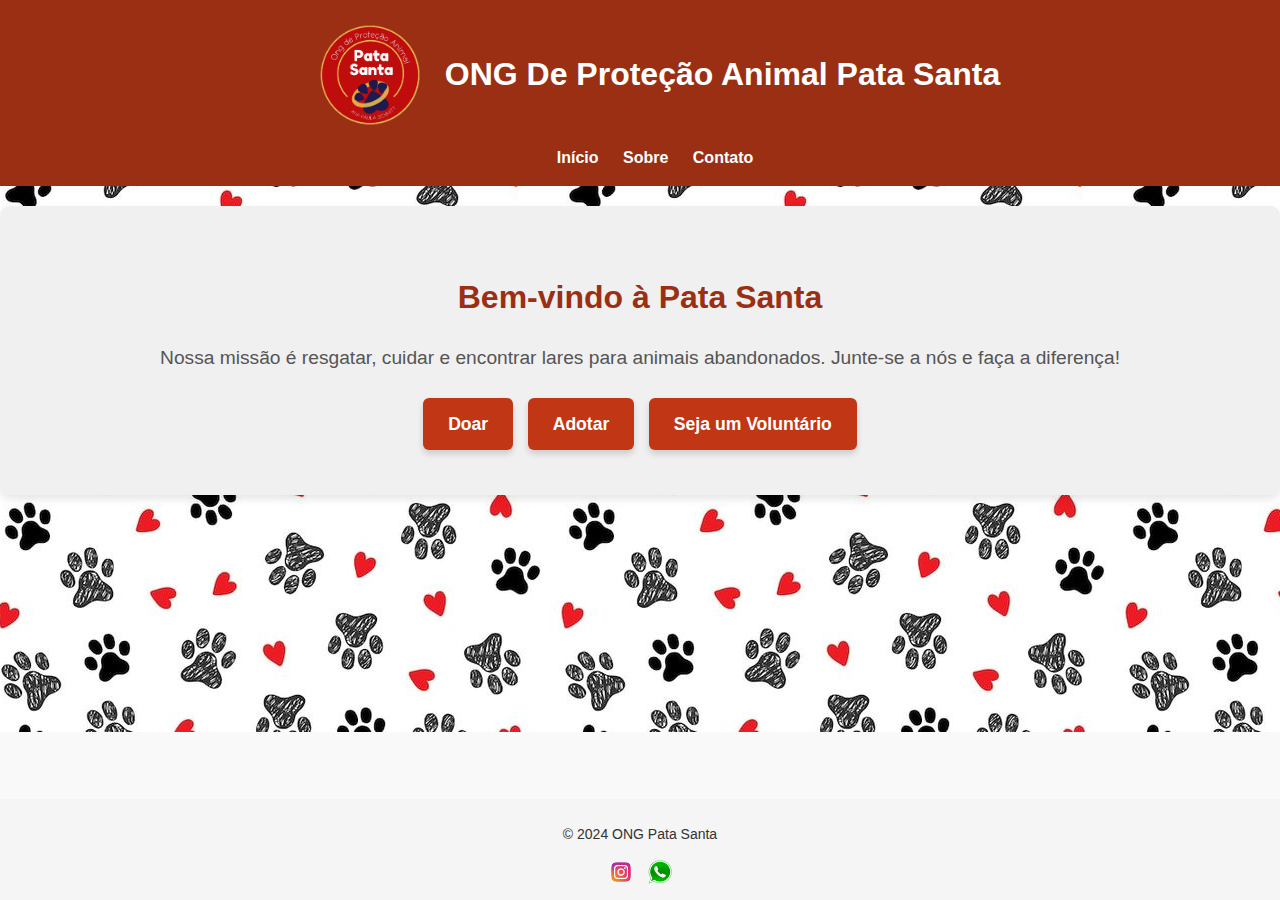
<file: index.html>
<!DOCTYPE html>
<html lang="pt-BR">
<head>
  <meta charset="UTF-8">
  <meta name="viewport" content="width=device-width, initial-scale=1.0">
  <title>ONG Pata Santa - Início </title>
  <link rel="stylesheet" href="styles.css">
  <link rel="icon" href="images/icon-pata-santa.png" type="image/png">
</head>
<body>

  <header>
    <div class="header-content">
      <img src="images/icon-pata-santa.png" alt="Logo da ONG Pata Santa" class="logo">
      <h1>ONG De Proteção Animal Pata Santa</h1>
    </div>
    <nav>
      <a href="index.html">Início</a>
      <a href="sobre.html">Sobre</a>
      <a href="contato.html">Contato</a>
    </nav>
  </header>

  <div class="content">

    <section class="intro">
      <h2>Bem-vindo à Pata Santa</h2>
      <p>Nossa missão é resgatar, cuidar e encontrar lares para animais abandonados. Junte-se a nós e faça a diferença!</p>
      <div class="buttons">
        <a href="https://www.vakinha.com.br/vaquinha/80-caes-das-enchentes-despejados-ajude-a-pagar-o-aluguel-do-novo-abrigo?fbclid=PAZXh0bgNhZW0CMTEAAaZUe_268W9RmrTNfjKo26hWqWm-LV0dx5PaT5pJnIgMta7RT4857jBbXw4_aem_PkqwR39pwmyfkQ8lg6lPcA&utm_campaign=whatsapp&utm_content=5067571&utm_medium=website&utm_source=social-shares" class="botao">Doar</a>
        <a href="https://www.instagram.com/ongpatasanta/" class="botao">Adotar</a>
        <a href="javascript:void(0);" class="botao" onclick="openModal()">Seja um Voluntário</a>
      </div>
    </section>
  </div>

  <div id="volunteerModal" class="modal">
    <div class="modal-content">
      <span class="close" onclick="closeModal()">&times;</span>
      <h3>Seja um Voluntário</h3>
      <p>Junte-se a nós como voluntário e ajude a transformar a vida de muitos animais! Como voluntário, você poderá:</p>
      <ul>
        <li>Ajudar no resgate e cuidado dos animais</li>
        <li>Colaborar em eventos de adoção</li>
        <li>Apoiar campanhas de conscientização</li>
      </ul>
      <p>Entre em contato conosco para mais informações!</p>
    </div>
  </div>

  <footer>
    <p>&copy; 2024 ONG Pata Santa</p>
    <div class="social-links">
      <a href="https://www.instagram.com/ongpatasanta/" target="_blank">
        <img src="images/instagram-icon.png" alt="Instagram" class="social-icon">
      </a>
      <a href="https://wa.me/555193985950" target="_blank"> 
        <img src="images/whatsapp-icon.png" alt="WhatsApp" class="social-icon">
      </a>
    </div>
  </footer>

  <script>
    function openModal() {
      document.getElementById("volunteerModal").style.display = "block";
    }

    function closeModal() {
      document.getElementById("volunteerModal").style.display = "none";
    }

    window.onclick = function(event) {
      const modal = document.getElementById("volunteerModal");
      if (event.target == modal) {
        modal.style.display = "none";
      }
    }
  </script>

</body>
</html>
</file>
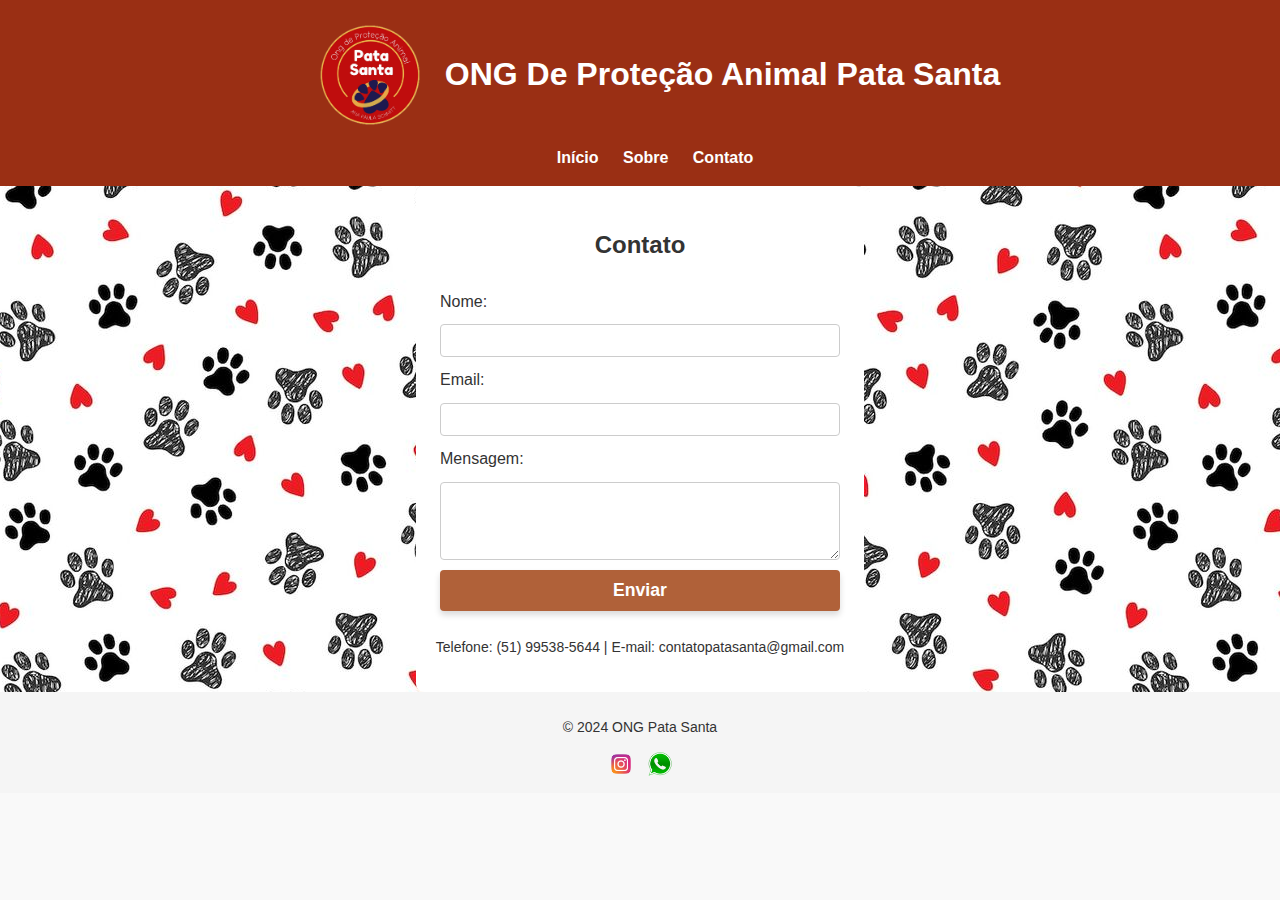
<file: contato.html>
<!DOCTYPE html>
<html lang="pt-BR">
<head>
  <meta charset="UTF-8">
  <meta name="viewport" content="width=device-width, initial-scale=1.0">
  <title>ONG Pata Santa - Contato </title>
  <link rel="stylesheet" href="styles.css">
  <link rel="icon" href="images/icon-pata-santa.png" type="image/png">
</head>
<body>
  <header>
    <div class="header-content">
        <img src="images/icon-pata-santa.png" alt="Logo da ONG Pata Santa" class="logo">
        <h1>ONG De Proteção Animal Pata Santa</h1>
    </div>
    <nav>
        <a href="index.html">Início</a>
        <a href="sobre.html">Sobre</a>
        <a href="contato.html">Contato</a>
    </nav>
</header>

<section class="contact-form">
  <h2>Contato</h2>
  <form action="https://formspree.io/f/xgveydrb" method="POST">
    <label for="name">Nome:</label>
    <input type="text" id="name" name="name" required>

    <label for="email">Email:</label>
    <input type="email" id="email" name="email" required>

    <label for="message">Mensagem:</label>
    <textarea id="message" name="message" rows="4" required></textarea>

    <button type="submit">Enviar</button>
  </form>

    </form>
    <p class="contact-info">Telefone: (51) 99538-5644 | E-mail: contatopatasanta@gmail.com</p>
  </section>

  <footer>
    <p>&copy; 2024 ONG Pata Santa</p>
    <div class="social-links">
      <a href="https://www.instagram.com/ongpatasanta/" target="_blank">
        <img src="images/instagram-icon.png" alt="Instagram" class="social-icon">
      </a>
      <a href="https://wa.me/555193985950" target="_blank"> 
        <img src="images/whatsapp-icon.png" alt="WhatsApp" class="social-icon">
      </a>
    </div>
  </footer>
</body>
</html>
</file>
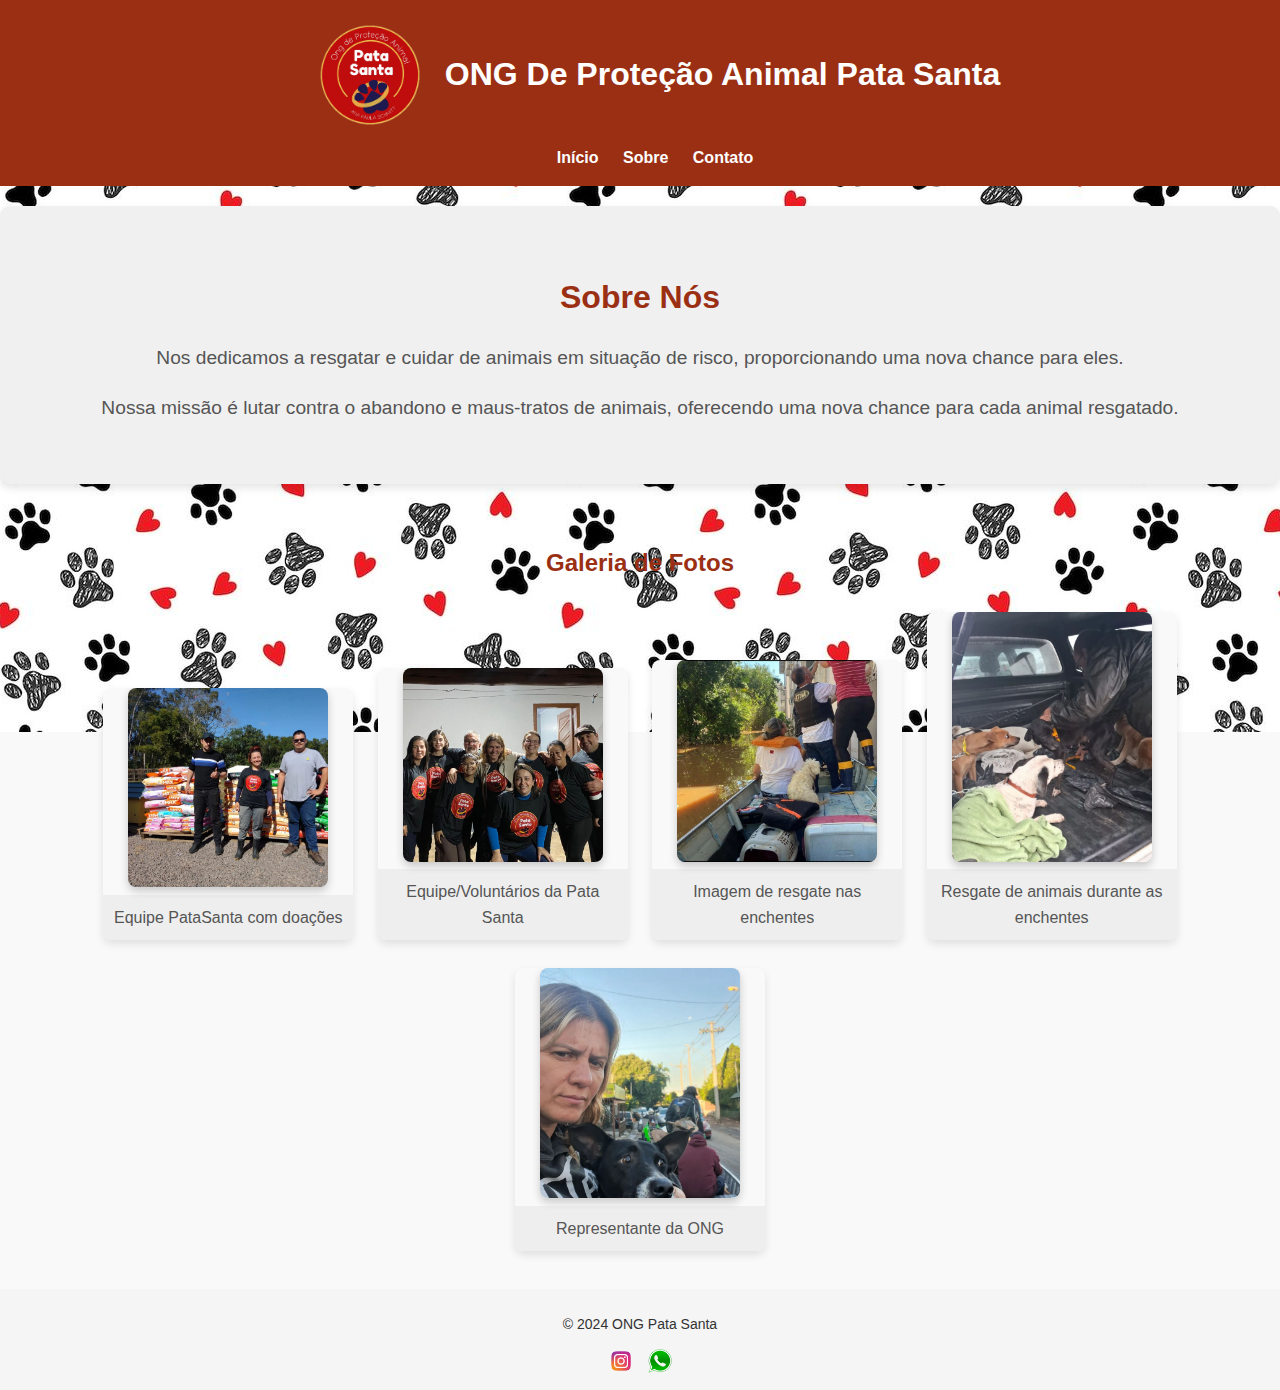
<file: sobre.html>
<!DOCTYPE html>
<html lang="pt-BR">
<head>
  <meta charset="UTF-8">
  <meta name="viewport" content="width=device-width, initial-scale=1.0">
  <title>ONG Pata Santa - Sobre </title>
  <link rel="stylesheet" href="styles.css">
  <link rel="icon" href="images/icon-pata-santa.png" type="image/png">
</head>
<body>
  <header>
    <div class="header-content">
        <img src="images/icon-pata-santa.png" alt="Logo da ONG Pata Santa" class="logo">
        <h1>ONG De Proteção Animal Pata Santa</h1>
    </div>
    <nav>
        <a href="index.html">Início</a>
        <a href="sobre.html">Sobre</a>
        <a href="contato.html">Contato</a>
    </nav>
</header>

  <section class="intro">
    <h2>Sobre Nós</h2>
    <p>Nos dedicamos a resgatar e cuidar de animais em situação de risco, proporcionando uma nova chance para eles.</p>
    <p>Nossa missão é lutar contra o abandono e maus-tratos de animais, oferecendo uma nova chance para cada animal resgatado.</p>
  </section>
  <section class="gallery">
    <h2>Galeria de Fotos</h2>
  
    <!-- Imagem 1 com legenda -->
    <figure>
      <img src="./images/fotodoacao.jpg" alt="fotodoacao" class="gallery-image">
      <figcaption>Equipe PataSanta com doações</figcaption>
    </figure>
  
    <!-- Imagem 2 com legenda -->
    <figure>
      <img src="./images/fotoequipe.jpg" alt="fotoequipe" class="gallery-image">
      <figcaption>Equipe/Voluntários da Pata Santa</figcaption>
    </figure>
  
    <!-- Imagem 3 com legenda -->
    <figure>
      <img src="./images/fotoresgate.jpg" alt="fotoresgate" class="gallery-image">
      <figcaption>Imagem de resgate nas enchentes</figcaption>
    </figure>

    <!-- Imagem 4 com legenda -->
    <figure>
      <img src="./images/resgateenchente.jpg" alt="resgateenchente" class="gallery-image">
      <figcaption>Resgate de animais durante as enchentes</figcaption>
    </figure>

    <!-- Imagem 5 com legenda -->
    <figure>
      <img src="./images/resgate1.jpg" alt="resgate1" class="gallery-image">
      <figcaption>Representante da ONG</figcaption>
    </figure>
  </section>
  

  <footer>
    <p>&copy; 2024 ONG Pata Santa</p>
    <div class="social-links">
      <a href="https://www.instagram.com/ongpatasanta/" target="_blank">
        <img src="images/instagram-icon.png" alt="Instagram" class="social-icon">
      </a>
      <a href="https://wa.me/555193985950" target="_blank"> 
        <img src="images/whatsapp-icon.png" alt="WhatsApp" class="social-icon">
      </a>
    </div>
  </footer>
</body>
</html>
</file>
<file: styles.css>
html, body {
  height: 100%;
  margin: 0;
}

body {
  display: flex;
  flex-direction: column;
  font-family: Arial, sans-serif;
  margin: 0;
  padding: 0;
  background-image: url('images/patinhas2.jpg');
  background-position: center;
  background-attachment: fixed;
  background-repeat: repeat-x;
  color: #333;
  background-color: #f9f9f9;
  line-height: 1.6;
}

header, .content, footer {
  width: 100%;
}

.content {
  flex: 1;
}
  
header {
  background-color: #9a2f14;
  color: white;
  padding: 15px;
  text-align: center;
  display: flex;
  flex-direction: column;
  align-items: center;
}

.header-content {
  display: flex;
  flex-wrap: wrap;
  align-items: center;
  justify-content: center;
  gap: 15px;
}

.logo {
  max-width: 120px;
  height: auto;
}

header h1 {
  font-size: 2rem;
  margin: 0;
  text-align: center;
}

nav {
  margin-top: 10px;
}
  
nav a {
  color: white;
  margin: 0 10px;
  text-decoration: none;
  font-weight: bold;
}

nav a:hover {
  text-decoration: underline;
}
  
section.intro {
  background-color: #f0f0f0;
  padding: 40px;
  margin: 20px 0;
  text-align: center;
  border-radius: 10px;
  box-shadow: 0 4px 8px rgba(0, 0, 0, 0.1);
}
  
section.intro h2 {
  font-size: 2rem;
  color: #9a2f14;
  margin-bottom: 10px;
}
  
section.intro p {
  font-size: 1.2rem;
  margin-bottom: 20px;
  color: #555;
}

.buttons {
  margin-top: 20px;
}
  
button {
  background-color: #c13614;
  color: white;
  padding: 12px 25px;
  border: none;
  border-radius: 8px;
  font-size: 1.1rem;
  font-weight: bold;
  margin: 5px;
  text-decoration: none;
  display: inline-block;
  transition: background-color 0.3s ease, box-shadow 0.3s ease;
  box-shadow: 0 4px 6px rgba(0, 0, 0, 0.15);
}
  
button:hover {
  background-color: #e65c53;
  box-shadow: 0 6px 8px rgba(0, 0, 0, 0.2);
}

.social-links {
  display: flex;
  justify-content: center;
  gap: 15px;
  margin-top: 10px;
}
  
.social-links a {
  text-decoration: none;
}

.social-icon {
  width: 24px;
  height: 24px;
  transition: transform 0.3s ease;
}
  
.social-icon:hover {
  transform: scale(1.2);
}

/* Formulário */
form {
  display: flex;
  flex-direction: column;
  max-width: 400px;
  margin: 0 auto;
}
  
form label, form input, form textarea, form button {
  margin: 5px 0;
}

form input, form textarea {
  padding: 8px;
  border: 1px solid #ccc;
  border-radius: 4px;
}
  
form button {
  padding: 10px;
  color: white;
  background-color: #b06139;
  border: none;
  border-radius: 4px;
  cursor: pointer;
}

form button:hover {
  background-color: #b06139;
}
  
footer {
  background-color: #f5f5f5;
  color: #333;
  padding: 10px 20px;
  text-align: center;
  font-size: 14px;
  position: relative;
  bottom: 0;
  width: 100%;
  box-sizing: border-box;
}

.botao {
  background-color: #c13614;
  color: white;
  padding: 12px 25px;
  border: none;
  border-radius: 6px;
  font-size: 1.1rem;
  font-weight: bold;
  margin: 5px;
  text-decoration: none;
  display: inline-block;
  cursor: pointer;
  transition: background-color 0.3s, box-shadow 0.3s;
  box-shadow: 0 4px 6px rgba(0, 0, 0, 0.15);
}

.botao:hover {
  background-color: #e65c53;
  box-shadow: 0 6px 8px rgba(0, 0, 0, 0.2);
}

.modal {
  display: none;
  position: fixed;
  z-index: 1000;
  left: 0;
  top: 0;
  width: 100%;
  height: 100%;
  background-color: rgba(0, 0, 0, 0.5);
}

.modal-content {
  background-color: white;
  margin: 10% auto;
  padding: 20px;
  border-radius: 8px;
  width: 80%;
  max-width: 500px;
  text-align: center;
  box-shadow: 0 4px 8px rgba(0, 0, 0, 0.2);
}

.close {
  color: #aaa;
  float: right;
  font-size: 24px;
  font-weight: bold;
  cursor: pointer;
}

.close:hover {
  color: #000;
}

.gallery {
  text-align: center;
  padding: 20px;
}

.gallery h2 {
  font-size: 24px;
  font-weight: bold;
  text-align: center;
  margin: 20px 0;
  color: #9a2f14;
}

figure {
  display: inline-block;
  margin: 10px;
  width: 250px;
  background-color: #f9f9f9;
  border-radius: 8px;
  box-shadow: 0 4px 8px rgba(0, 0, 0, 0.1);
  overflow: hidden;
}

.gallery-image {
  width: 200px;
  height: auto; 
  border-radius: 8px; 
  box-shadow: 0 4px 8px rgba(0, 0, 0, 0.2);
}

figcaption {
  padding: 10px;
  font-size: 1rem;
  color: #555;
  background-color: #eee;
}

.contact-form {
  max-width: 600px;
  margin: 0 auto;
  padding: 20px;
  background-color: #fff;
  border-radius: 8px;
}

.contact-form h2 {
  text-align: center;
  margin-bottom: 20px;
}

.input-field {
  width: 100%;
  padding: 10px;
  margin: 8px 0;
  border: 1px solid #ccc;
  border-radius: 4px;
}

.submit-button {
  width: 100%;
  padding: 10px;
  background-color: #8B4513;
  color: white;
  border: none;
  border-radius: 4px;
  cursor: pointer;
}

.submit-button:hover {
  background-color: #A0522D;
}

.contact-info {
  text-align: center;
  margin-top: 20px;
  color: #333;
  font-size: 14px;
}

/* Responsividade */
@media (max-width: 768px) {
  .header-content {
    flex-direction: column;
  }

  .intro {
    padding: 20px;
  }

  .botao {
    padding: 10px 20px;
    font-size: 1rem;
  }
}

@media (max-width: 480px) {
  header h1 {
    font-size: 1.8rem;
  }

  section.intro h2 {
    font-size: 1.5rem;
  }

  section.intro p {
    font-size: 1rem;
  }

  footer {
    padding: 15px;
  }
}
</file>
